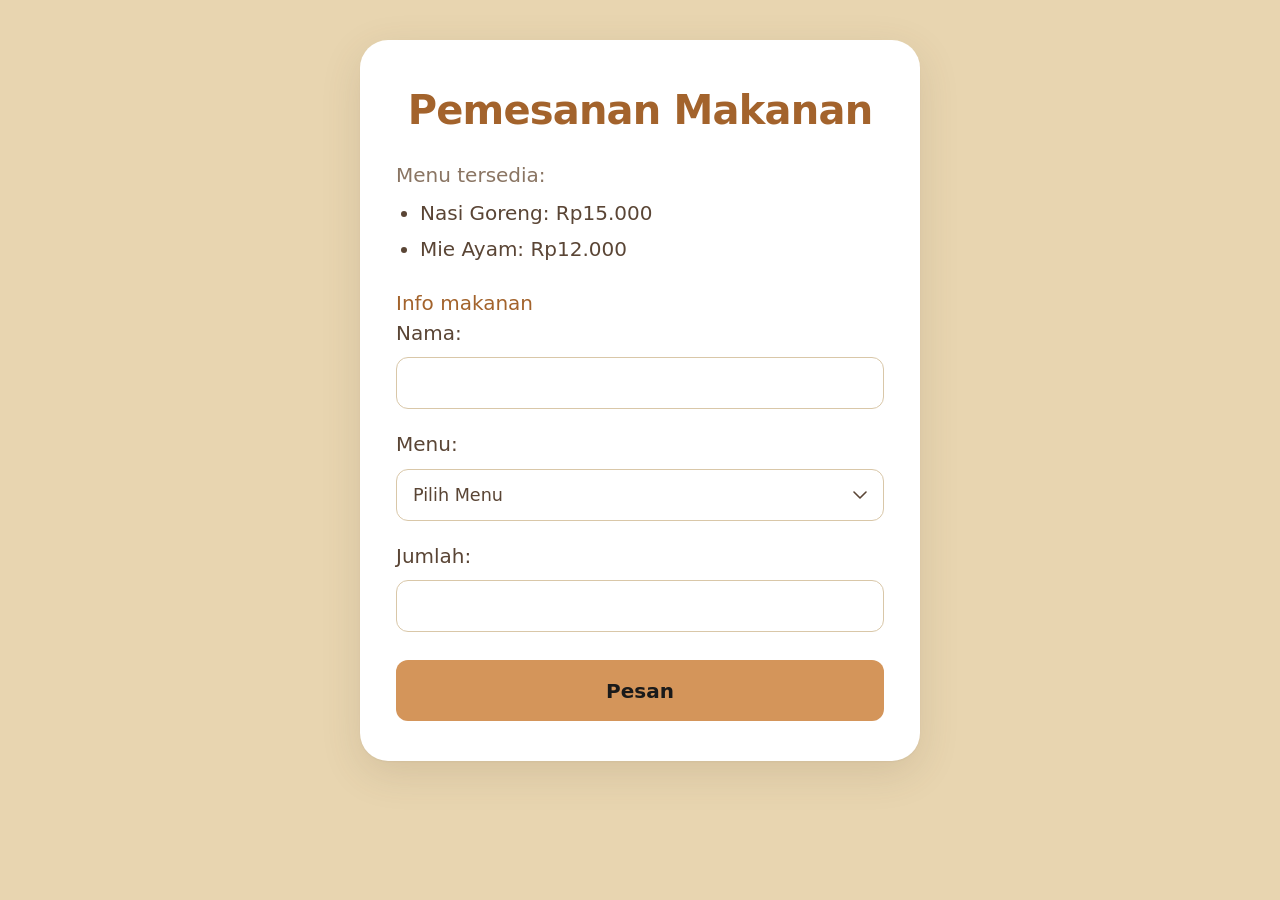
<file: index.html>
<!doctype html>
<html lang="id">
  <head>
    <meta charset="utf-8" />
    <meta name="viewport" content="width=device-width, initial-scale=1" />
    <title>Pemesanan Makanan</title>
    <link rel="stylesheet" href="style.css" />
  </head>
  <body>
    <main class="card">
      <h1>Pemesanan Makanan</h1>

      <!-- daftar menu beserta harganya -->
      <p class="subjudul">Menu tersedia:</p>
      <ul class="daftar-menu">
        <li>Nasi Goreng: Rp15.000</li>
        <li>Mie Ayam: Rp12.000</li>
      </ul>

      <!-- link ke halaman info yang berisi foto tiap menu -->
      <a class="link-info" href="info.html">Info makanan</a>

      <!-- data dicek dulu oleh validasiForm() di script.js sebelum dikirim ke proses.php -->
      <form action="proses.php" method="post" onsubmit="return validasiForm()">
        <label for="nama">Nama:</label>
        <input type="text" id="nama" name="nama" autocomplete="name" />

        <label for="menu">Menu:</label>
        <select id="menu" name="menu">
          <option value="">Pilih Menu</option>
          <option value="nasi_goreng">Nasi Goreng</option>
          <option value="mie_ayam">Mie Ayam</option>
        </select>

        <label for="jumlah">Jumlah:</label>
        <input type="number" id="jumlah" name="jumlah" min="1" max="100" />

        <button type="submit">Pesan</button>
      </form>
    </main>

    <script src="script.js"></script>
  </body>
</html>
</file>
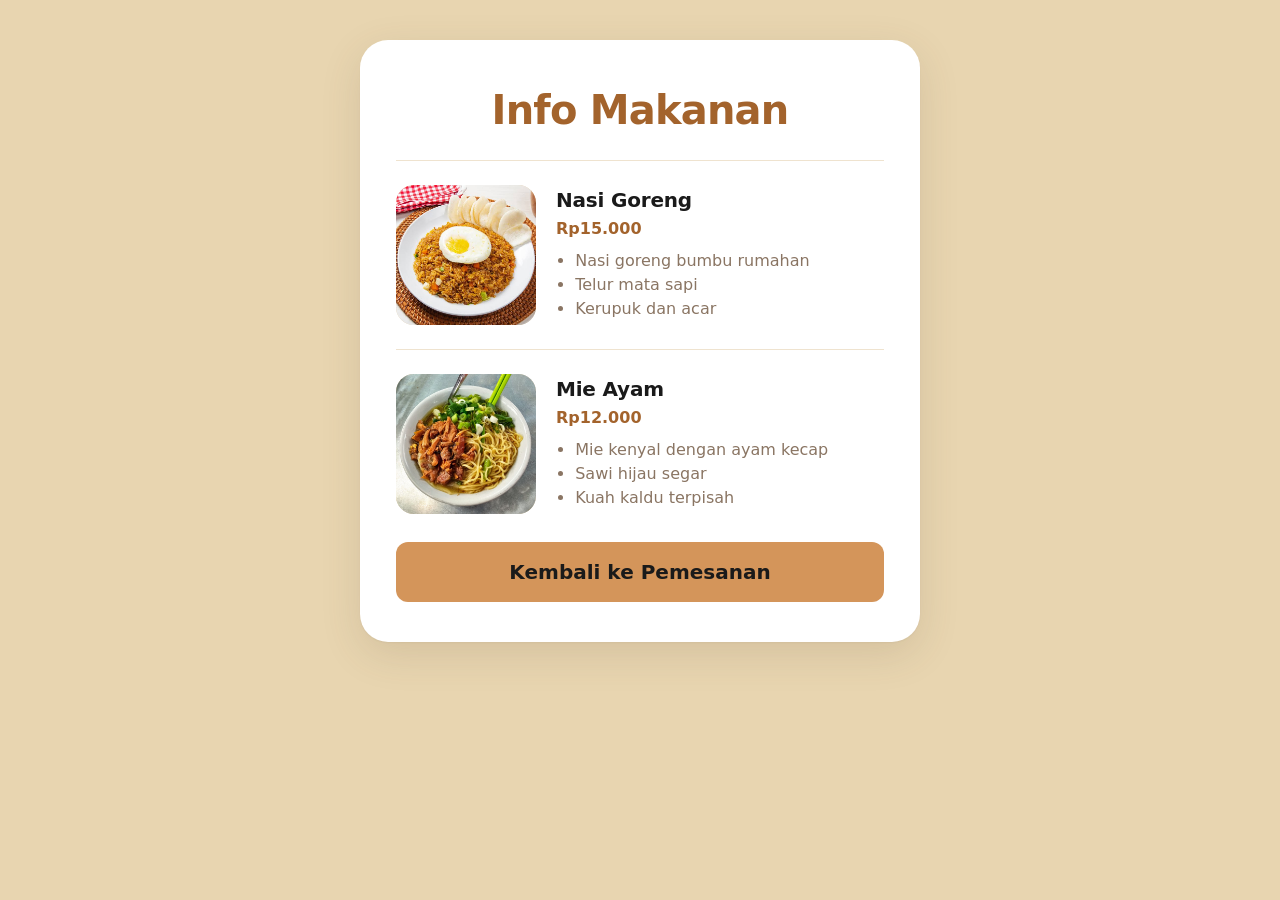
<file: info.html>
<!doctype html>
<html lang="id">
  <head>
    <meta charset="utf-8" />
    <meta name="viewport" content="width=device-width, initial-scale=1" />
    <title>Info Makanan</title>
    <link rel="stylesheet" href="style.css" />
  </head>
  <body>
    <main class="card">
      <h1>Info Makanan</h1>

      <!-- tiap menu ditampilkan dengan foto dan keterangan singkat -->
      <section class="info-item">
        <img src="img/nasgor.jpeg" alt="Nasi goreng dengan telur mata sapi" />
        <div>
          <h2>Nasi Goreng</h2>
          <p class="harga">Rp15.000</p>
          <ul>
            <li>Nasi goreng bumbu rumahan</li>
            <li>Telur mata sapi</li>
            <li>Kerupuk dan acar</li>
          </ul>
        </div>
      </section>

      <section class="info-item">
        <img src="img/mi%20ayam.jpeg" alt="Semangkuk mie ayam dengan sawi" />
        <div>
          <h2>Mie Ayam</h2>
          <p class="harga">Rp12.000</p>
          <ul>
            <li>Mie kenyal dengan ayam kecap</li>
            <li>Sawi hijau segar</li>
            <li>Kuah kaldu terpisah</li>
          </ul>
        </div>
      </section>

      <a class="tombol" href="index.html">Kembali ke Pemesanan</a>
    </main>
  </body>
</html>
</file>
<file: style.css>
/* warna dan ukuran dikumpulkan di sini supaya gampang diubah */
:root {
  --latar: #e8d5b0;
  --aksen: #d4955a;
  /* versi gelap dari aksen, khusus buat teks di atas putih supaya tetap kebaca */
  --aksen-teks: #a3632c;
  --aksen-ring: rgba(212, 149, 90, 0.25);
  --sekunder: #1a1a1a;
  --teks: #5a4535;
  --teks-pudar: #8a7563;
  --garis: #d9c7a8;
  --garis-tipis: #efe3cf;
  --merah: #c0392b;
  --putih: #fff;
  --radius-card: 28px;
  --radius-input: 12px;
}

* {
  box-sizing: border-box;
}

body {
  margin: 0;
  min-height: 100vh;
  padding: 40px 16px;
  font: 100%/1.5 -apple-system, BlinkMacSystemFont, "SF Pro Text", system-ui, "Helvetica Neue", Arial, sans-serif;
  color: var(--teks);
  background: var(--latar);
  -webkit-font-smoothing: antialiased;
}

.card {
  max-width: 560px;
  margin: 0 auto;
  padding: 3rem 2.25rem 2.5rem;
  background: var(--putih);
  border-radius: var(--radius-card);
  box-shadow:
    0 1px 2px rgba(0, 0, 0, 0.04),
    0 12px 40px rgba(90, 69, 53, 0.14);
}

h1 {
  margin: 0 0 1.75rem;
  text-align: center;
  font-size: clamp(1.75rem, 6vw, 2.5rem);
  font-weight: 700;
  line-height: 1.1;
  letter-spacing: -0.02em;
  color: var(--aksen-teks);
}

h2 {
  margin: 0;
  color: var(--sekunder);
  font-size: 1.25rem;
  letter-spacing: -0.01em;
}

.subjudul {
  margin: 0 0 0.5rem;
  font-size: 1.25rem;
  color: var(--teks-pudar);
}

.daftar-menu {
  margin: 0 0 1.5rem;
  padding-left: 1.5rem;
  font-size: 1.25rem;
}

.daftar-menu li {
  margin-bottom: 0.35rem;
}

.link-info {
  display: inline-block;
  font-size: 1.25rem;
  color: var(--aksen-teks);
  text-decoration: none;
  transition: opacity 150ms ease;
}

.link-info:hover {
  text-decoration: underline;
}

.link-info:active {
  opacity: 0.6;
}

/* ===== form ===== */
form {
  display: flex;
  flex-direction: column;
}

label {
  margin: 1.25rem 0 0.6rem;
  font-size: 1.25rem;
}

label:first-child {
  margin-top: 0;
}

input,
select {
  width: 100%;
  height: 3.25rem;
  padding: 0 1rem;
  font: inherit;
  font-size: 1.1rem;
  color: var(--teks);
  background: var(--putih);
  border: 1.5px solid var(--garis);
  border-radius: var(--radius-input);
  outline: none;
  transition:
    border-color 150ms ease,
    box-shadow 150ms ease;
}

input:focus,
select:focus {
  border-color: var(--aksen);
  box-shadow: 0 0 0 4px var(--aksen-ring);
}

select {
  appearance: none;
  -webkit-appearance: none;
  padding-right: 2.75rem;
  background-image: url("data:image/svg+xml,%3Csvg xmlns='http://www.w3.org/2000/svg' width='14' height='8' viewBox='0 0 14 8'%3E%3Cpath d='M1 1l6 6 6-6' fill='none' stroke='%235a4535' stroke-width='1.6' stroke-linecap='round' stroke-linejoin='round'/%3E%3C/svg%3E");
  background-repeat: no-repeat;
  background-position: right 1rem center;
  cursor: pointer;
}

/* ===== tombol ===== */
button,
.tombol {
  display: block;
  width: 100%;
  margin-top: 1.75rem;
  padding: 0.95rem 1rem;
  font: inherit;
  font-size: 1.25rem;
  font-weight: 700;
  text-align: center;
  text-decoration: none;
  color: var(--sekunder);
  background: var(--aksen);
  border: none;
  border-radius: var(--radius-input);
  cursor: pointer;
  transition:
    color 150ms ease,
    background-color 150ms ease,
    transform 100ms ease-out;
}

button:hover,
.tombol:hover {
  color: var(--latar);
  background: var(--sekunder);
}

/* feedback langsung saat ditekan, bukan setelah dilepas */
button:active,
.tombol:active {
  transform: scale(0.97);
}

button:focus-visible,
.tombol:focus-visible {
  outline: none;
  box-shadow: 0 0 0 4px var(--aksen-ring);
}

/* ===== halaman info ===== */
.info-item {
  display: flex;
  gap: 1.25rem;
  align-items: flex-start;
  margin-top: 1.5rem;
  padding-top: 1.5rem;
  border-top: 1px solid var(--garis-tipis);
}

.info-item img {
  flex-shrink: 0;
  width: 140px;
  height: 140px;
  object-fit: cover;
  border-radius: 18px;
  background: var(--latar);
}

.info-item ul {
  margin: 0.5rem 0 0;
  padding-left: 1.2rem;
  color: var(--teks-pudar);
}

.harga {
  margin: 0.15rem 0 0;
  font-weight: 600;
  color: var(--aksen-teks);
}

/* ===== halaman hasil ===== */
.tabel-pesanan {
  width: 100%;
  margin-top: 1.25rem;
  border-collapse: collapse;
  font-size: 1.1rem;
}

.tabel-pesanan th,
.tabel-pesanan td {
  padding: 0.85rem 0.25rem;
  text-align: left;
  border-bottom: 1px solid var(--garis-tipis);
}

.tabel-pesanan th {
  width: 40%;
  font-weight: 500;
  color: var(--teks-pudar);
}

.tabel-pesanan td {
  font-weight: 500;
}

.baris-total th,
.baris-total td {
  border-bottom: none;
  font-size: 1.3rem;
  font-weight: 700;
  color: var(--aksen-teks);
}

.judul-error {
  color: var(--merah);
}

.daftar-error {
  margin: 0.75rem 0 0;
  padding: 1rem 1rem 1rem 2.25rem;
  color: var(--merah);
  background: #fdf0ee;
  border-radius: var(--radius-input);
}

@media (prefers-reduced-motion: reduce) {
  * {
    transition: none !important;
  }

  button:active,
  .tombol:active {
    transform: none;
  }
}

@media (prefers-contrast: more) {
  input,
  select {
    border-color: var(--teks);
  }

  .card {
    box-shadow: none;
    border: 2px solid var(--sekunder);
  }
}
</file>
